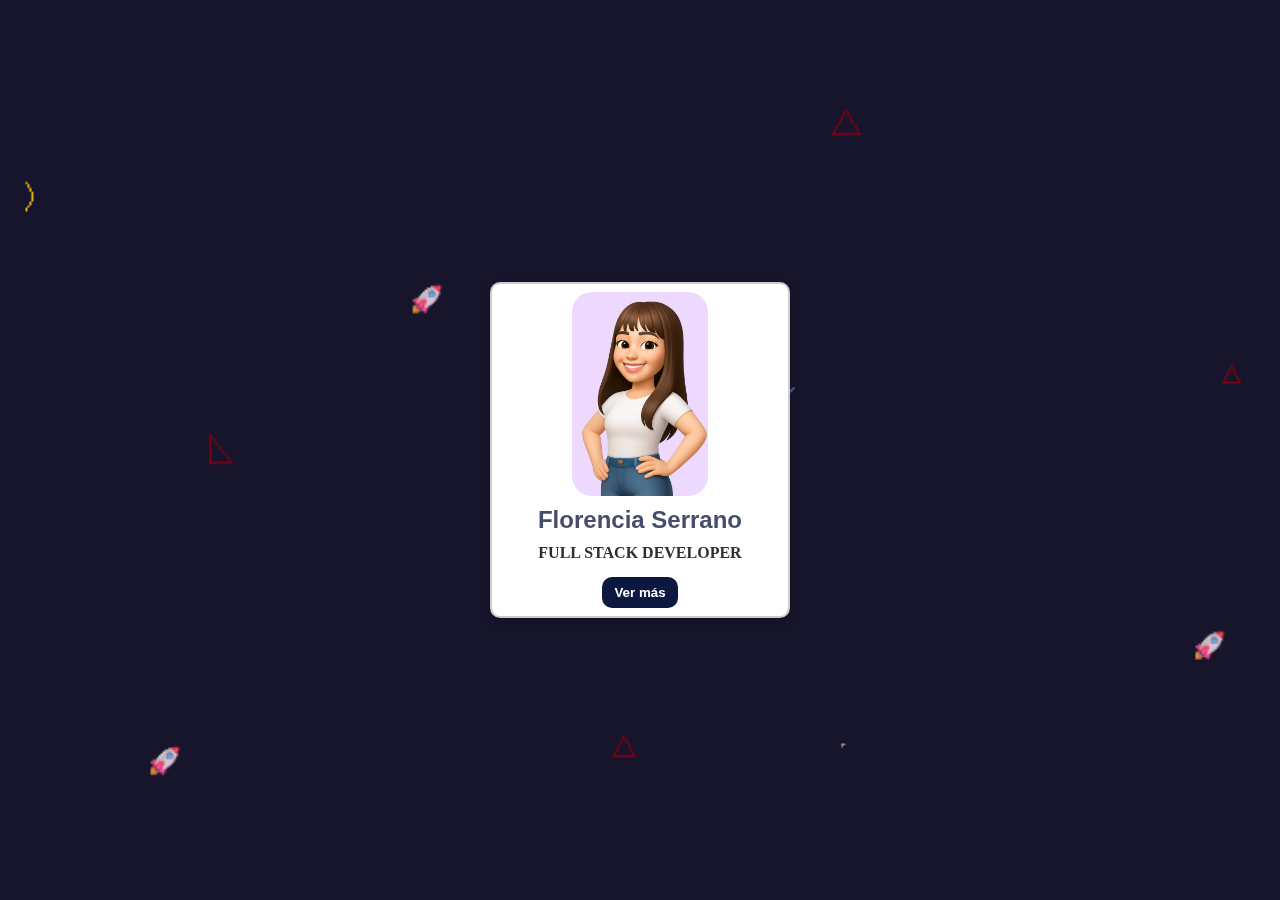
<file: index.html>
<!DOCTYPE html>
<html lang="en">
<head>
    <meta charset="UTF-8">
    <meta name="viewport" content="width=device-width, initial-scale=1.0">
    <title>Tarjeta 3D Florencia</title>
    <link rel="preconnect" href="https://fonts.googleapis.com">
    <link rel="preconnect" href="https://fonts.gstatic.com" crossorigin>
    <link href="https://fonts.googleapis.com/css2?family=Bebas+Neue&family=Chewy&family=League+Spartan:wght@100..900&family=Montserrat:ital,wght@0,100..900;1,100..900&display=swap" rel="stylesheet">
    <link rel="stylesheet" href="/style.css">
</head>
<body>


<div class="tarjeta">
    <div class="tarjeta-inner" id="tarjeta">

    <div class="tarjeta-frente">
        <img src="/images/fotochatgpt.png" alt="Foto de Florencia">
        <h1>Florencia Serrano</h1>
        <p>FULL STACK DEVELOPER</p>
        <button onclick="voltearTarjeta()" title="Ver más sobre Florencia">Ver más</button>
    </div>

    <div class="tarjeta-dorso">
        <h1>Sobre mi</h1>
        <div class="container-burbujas">
            <div>
                <h3>🙋‍♀️27 años</h3>
            </div>
            <div>
                <h3>🩵Argentina</h3>
            </div>
            <div>
                <h3>👩‍👧Mamá</h3>
            </div>
            <div>
                <h3>📍La Plata, Bs As</h3>
            </div>
        </div>
    
        
        <p>  Disfruto del diseño y la programación web. Me apasiona crear sitios visualmente atractivos y fáciles de usar, combinando creatividad con lógica.</p>
    
        <div id="redes">
            <a href="https://www.linkedin.com/in/florencia-serrano-988331378/?utm_source=share&utm_campaign=share_via&utm_content=profile&utm_medium=ios_app" target="_blank"><img src="/images/linkedin.png" alt="Linkedin de Florencia"></a>
            <a href="https://wa.me/+542236687038?text=Hola%20%20Florencia.%20Te%20escribo%20desde.." target="_blank"><img src="/images/whatsapp.png" alt="WhatsApp de Florencia"></a>
            <a href="https://github.com/fserrano97" target="_blank"><img src="/images/github.png" alt="GitHub de Florencia"></a>
        </div>

         <button onclick="voltearTarjeta()" title="Volver a la tarjeta principal">Volver</button>
    </div>

</div>
</div>



<script>

    function mostrar(n) {
      document.getElementById('contenido1').style.display = (n===1) ? 'block' : 'none';
      document.getElementById('contenido2').style.display = (n===2) ? 'block' : 'none';
      document.getElementById('btn1').classList.toggle('activa', n===1);
      document.getElementById('btn2').classList.toggle('activa', n===2);
    }

    function voltearTarjeta() {
      document.getElementById("tarjeta").classList.toggle("volteada");
    }

</script>
</body>
</html>
</file>
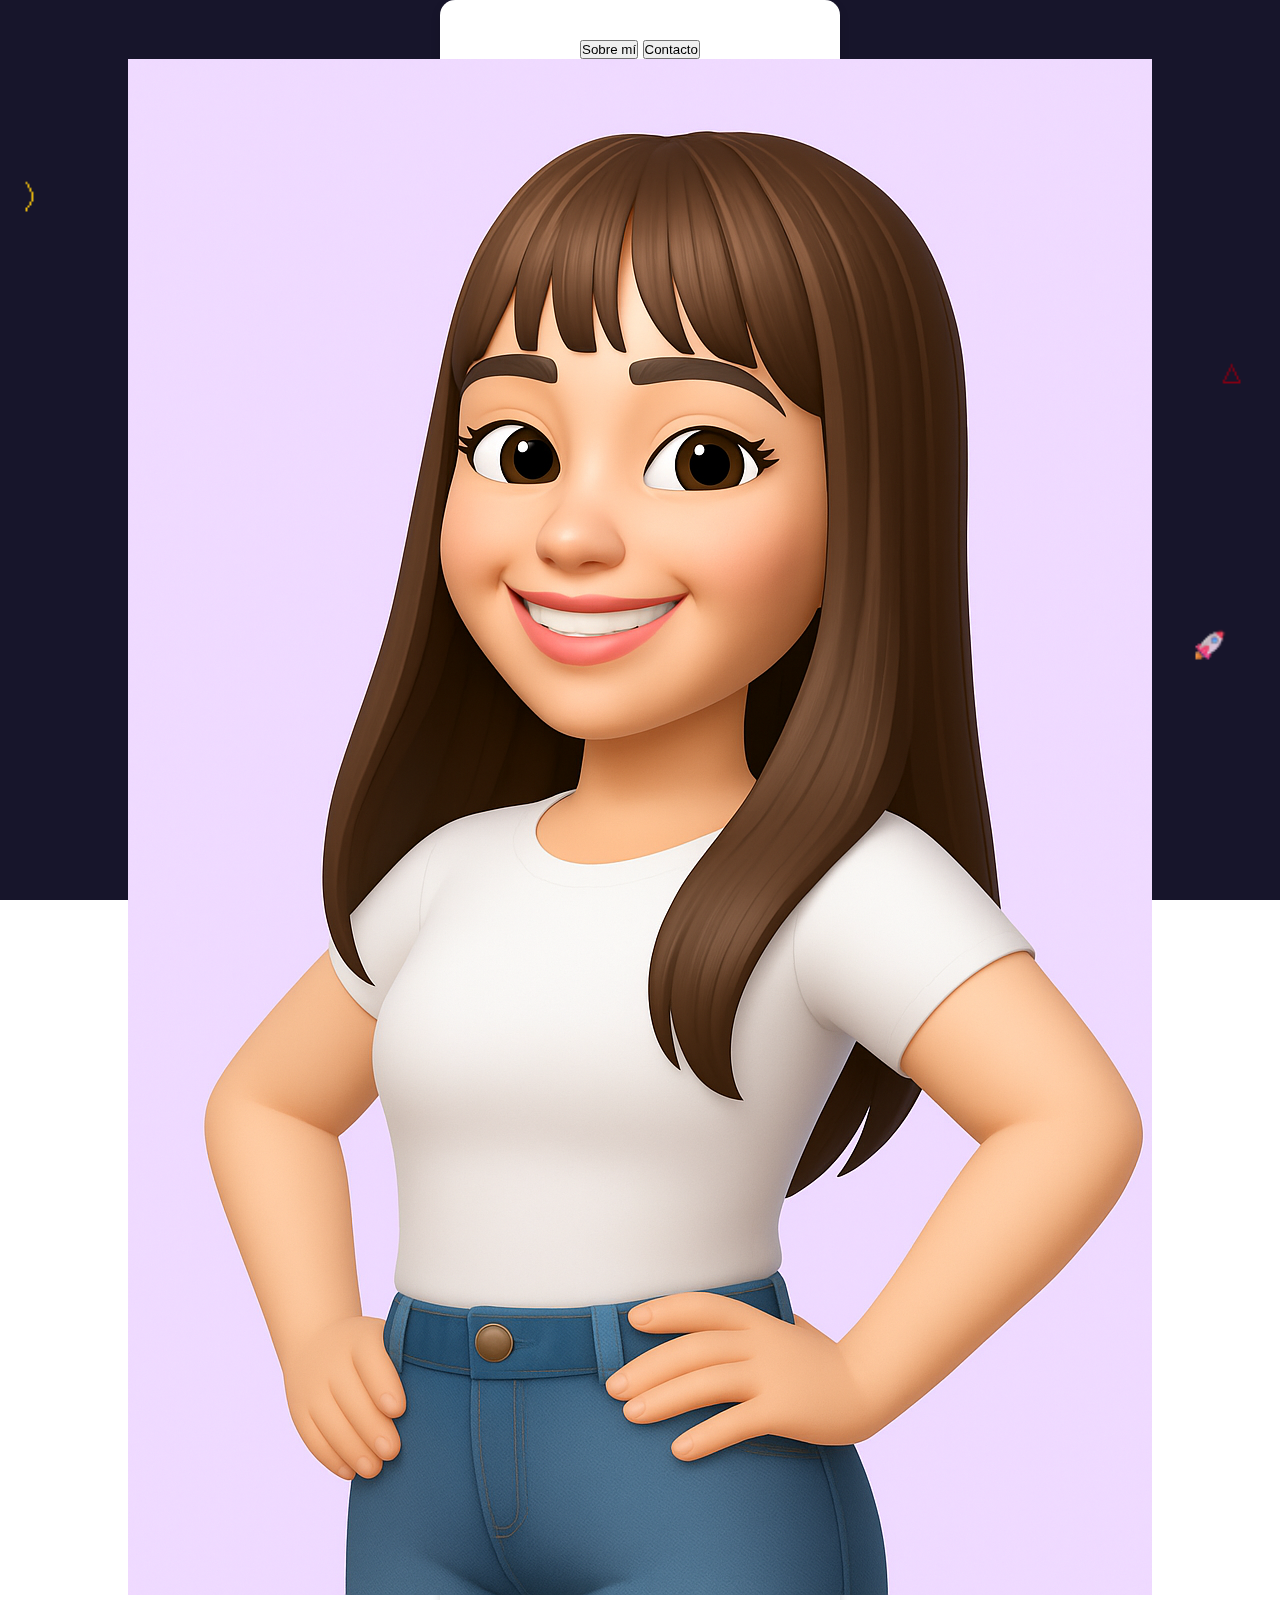
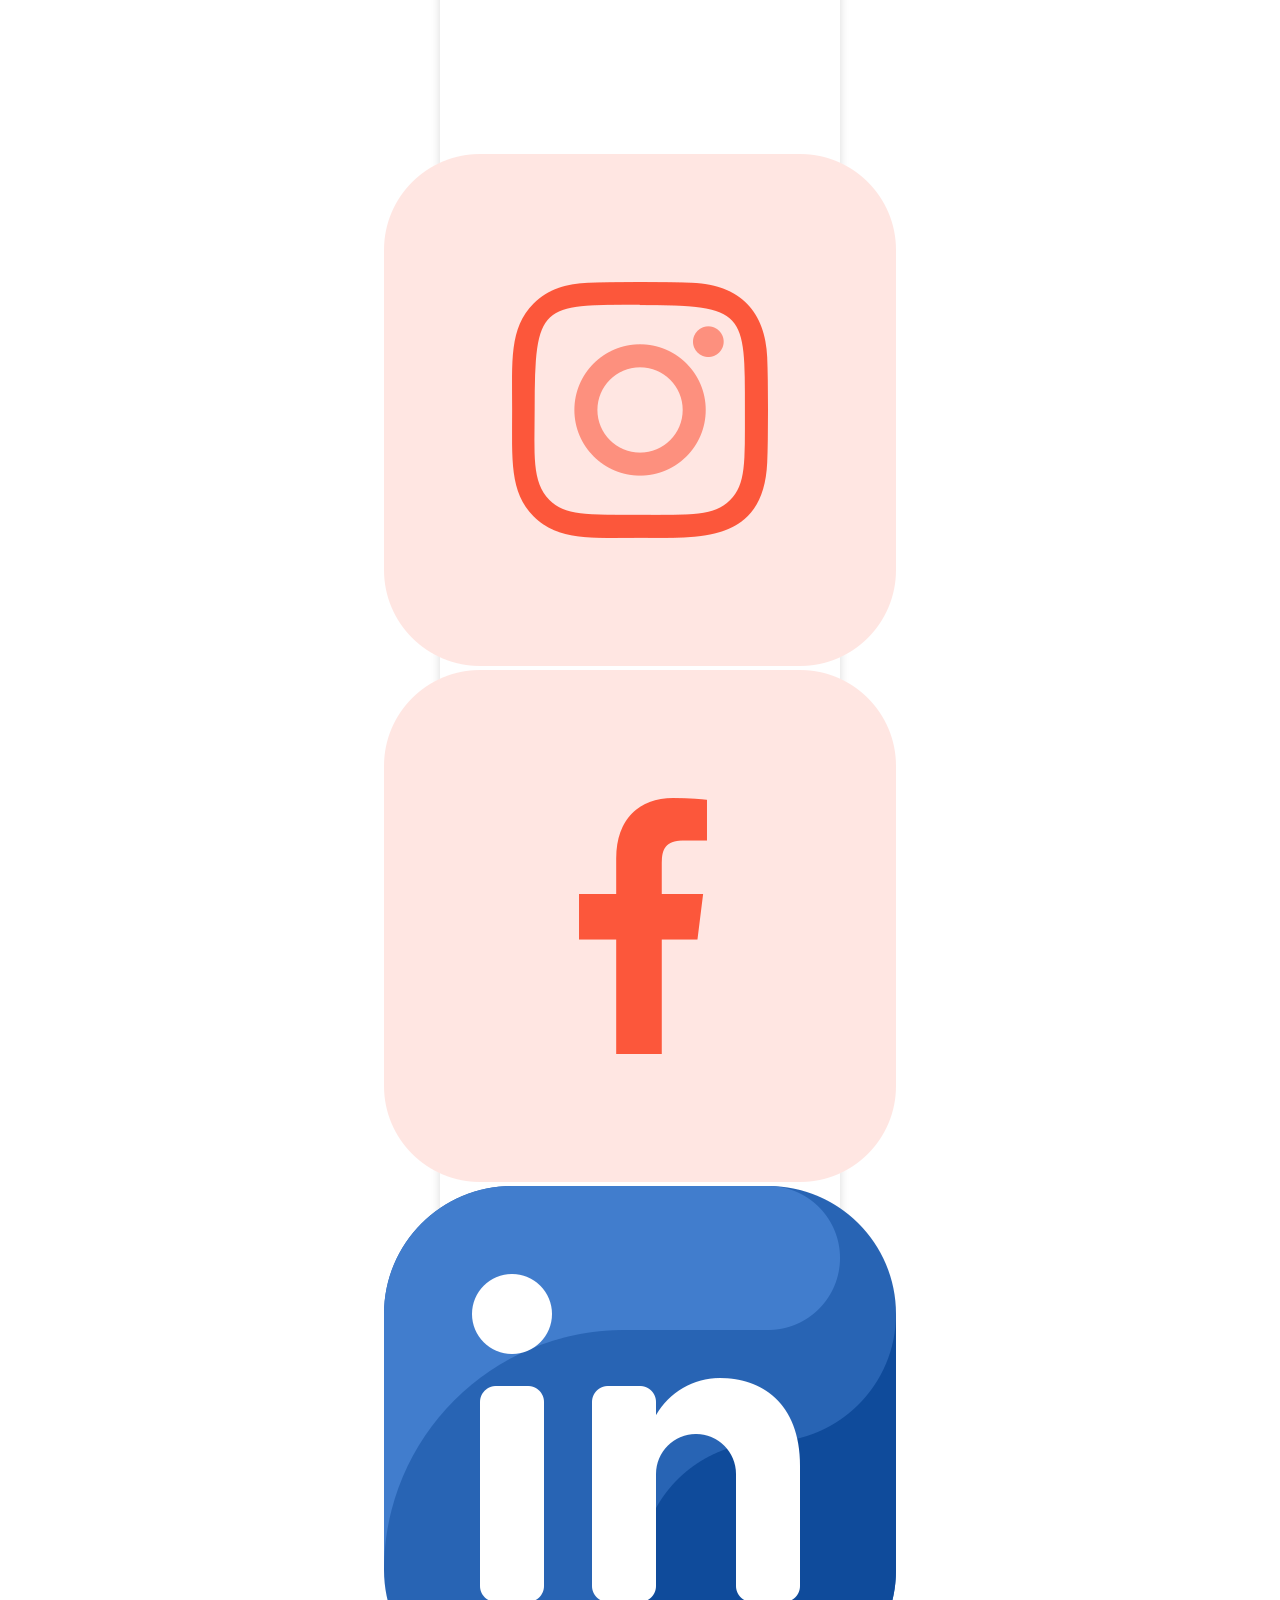
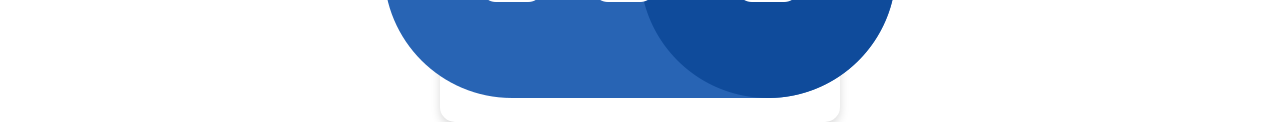
<file: index2.html>
<!DOCTYPE html>
<html lang="en">
<head>
    <meta charset="UTF-8">
    <meta name="viewport" content="width=device-width, initial-scale=1.0">
    <title>Tarjeta</title>
    <link rel="preconnect" href="https://fonts.googleapis.com">
<link rel="preconnect" href="https://fonts.gstatic.com" crossorigin>
<link href="https://fonts.googleapis.com/css2?family=Bebas+Neue&family=Chewy&family=League+Spartan:wght@100..900&family=Montserrat:ital,wght@0,100..900;1,100..900&display=swap" rel="stylesheet">
    <link rel="stylesheet" href="/style.css">
</head>
<body>


    <div id="container-padre">
            <div class="pestanas">
                <button id="btn1" class="activa" onclick="mostrar(1)">Sobre mí</button>
                <button id="btn2" onclick="mostrar(2)">Contacto</button>
            </div>

        <header>
    
        <div id="contenedor-hijo">
            <div>
                 <img src="/images/fotochatgpt.png" alt="Emoji de Florencia Serrano">
            </div>
           
            <div class="text-container">
                <h1>Florencia Serrano</h1>
                <h2>FULL STACK DEVELOPER</h2>
            </div>
        </div>
    
        </header>
    

        <main id="contenido-main">
        
    
        <div class="contenido" id="contenido1">
            <p>
            Disfruto del diseño y la programación web.
            Me apasiona crear sitios visualmente atractivos
            y fáciles de usar, combinando creatividad con lógica.
            Me encanta aprender cosas nuevas y mejorar en cada proyecto.
            </p>
        </div>

        <div class="contenido" id="contenido2" style="display:none;">
            <p>💻 Algunos proyectos recientes:</p>
            <ul>
            <li>🌐 Portafolio basico</li>
            <li>🛍️ </li>
            <li>🎨 Portfolio interactivo en React</li>
            </ul>
        </div>
        </main>

<footer>

  <div class="redes">
    <a href="" target="_blank">
      <img src="/images/instagram (1).png" alt="Instagram">
    </a>
    <a href="" target="_blank">
      <img src="/images/facebook.png" alt="Facebook">
    </a>
    <a href="" target="_blank">
      <img src="/images/linkedin.png" alt="Linkedin">
    </a>
  </div>

</footer>

<script>
function mostrar(n) {
  document.getElementById('contenido1').style.display = (n === 1) ? 'block' : 'none';
  document.getElementById('contenido2').style.display = (n === 2) ? 'block' : 'none';
  document.getElementById('btn1').classList.toggle('activa', n === 1);
  document.getElementById('btn2').classList.toggle('activa', n === 2);
}

</script>

    </div>
       
</body>
</html>
</file>
<file: style.css>
* {
   box-sizing: border-box; 
   margin:0; 
   padding:0; 
   font-family: "Poppins", sans-serif; 
}

body {
  position: relative;
  color: white;
  display: flex;
  flex-direction: column;
  align-items: center;
  justify-content: center;
  min-height: 100vh;
  overflow: hidden;
}

body::before {
  content: "";
  position: fixed;
  top: 0;
  left: 0;
  width: 100%;
  height: 100%;
  background: url('images/fondopaint.png') no-repeat center center fixed;
  background-size: cover;      
  background-position: center; 
  z-index: -2;
}

body::after {
  content: "";
  position: fixed;
  top: 0;
  left: 0;
  width: 100%;
  height: 100%;
  background: rgb(0 0 0 / 6%); 
  z-index: -1;
}

@media (max-width: 600px) {
  body::before {
    background-size: cover;
    background-attachment: scroll; 
  }

  body::after {
    background: rgb(0 0 0 / 6%);
  }
}


body::before {
  content: "";
  position: fixed;
  top: 0;
  left: 0;
  width: 100%;
  height: 100%;
  background: url('images/fondopaint.png') repeat; 
  background-size: cover;
  background-position: 0 0;
  z-index: -2;
  animation: moverFondo 60s linear infinite; 
}

@keyframes moverFondo {
  0% { background-position: 0 0; }
  100% { background-position: 1000px 1000px; } 
}

.tarjeta {
  position: relative;
  z-index: 1;
}

#container-padre {
    position: relative;
    background-color: #fff;
    border-radius: 15px;
    box-shadow: 0 4px 10px rgba(0,0,0,0.15);
    width: 400px;
    padding: 40px 20px 20px;
    text-align: center;
    display: flex;
    flex-direction: column;
    align-items: center;
}

.tarjeta { 
        perspective: 1000px;
        width: 300px;
}

.tarjeta-inner {
    position: relative;
    height: 336px;
    transition: transform 0.8s cubic-bezier(0.4, 0.2, 0.2, 1), box-shadow 0.3s;
    transform-style: preserve-3d;
}

.tarjeta-inner.volteada {
    transform: rotateY(180deg);
    box-shadow: 0 20px 30px rgba(0,0,0,0.3); 

}

.tarjeta-frente, .tarjeta-dorso {
      position: absolute;
      width: 100%; height: 100%;
      backface-visibility: hidden;
      display: flex; 
      flex-direction: column;
      justify-content: center; 
      align-items: center;
      border: 2px solid #ccc;
      border-radius: 10px;
      padding: 20px;
      gap: 10px;
      box-shadow: 0 4px 8px rgba(0,0,0,0.2);
      background-color: #fff}

.tarjeta-dorso { 
    transform: rotateY(180deg);
}

.tarjeta-frente button, .tarjeta-dorso button {
    cursor: pointer;
    background-color: #0c1840;
    color: white;
    border: none;
    border-radius: 10px;
    padding: 8px 12px;
    font-weight: bold;
    transition: background-color 0.3s;
    margin-top: 5px;
}

.tarjeta-frente button:hover, .tarjeta-dorso button:hover {
    background-color: #7a83a7;
}

.tarjeta-frente img{
    width: 8.5em;
    border-radius: 20px;
}

.tarjeta-frente h1{
    color: #454d6c;
    font-size: 1.5em;
}

.tarjeta-frente p {
   font-family: 'Inter Tight';
    color: #2e2e2e;
    font-weight: 900;
}

.tarjeta-dorso h1{
    color: #1a125c;
    margin: 5px;
    font-size: 18px;
}

.tarjeta-dorso p{
    font-family: "Montserrat", sans-serif;
    color: #444;
    font-weight: bold;
    text-align: center;
    font-size: 0.9em;
}

#redes{
    height: 35px;
}

#redes a img{
    width:26px;
   margin: 5px 0px 5px 0px;
}

#redes a {
  text-decoration: none;
  border-bottom: none;
}

.container-burbujas {
  display: flex;
  flex-wrap: wrap;
  justify-content: center;
  gap: 5px;
  margin-bottom: 8px;
}

@keyframes burbujaRebote {
  0% { transform: translateY(0); }
  40% { transform: translateY(-8px) scale(1.1); }
  60% { transform: translateY(2px) scale(1.05); }
  100% { transform: translateY(0) scale(1); }
}

.container-burbujas div {
    background-color: #97a2cd;
    color: #1c2b5e;
    border-radius: 11px;
    padding: 2px 8px;
    font-size: 0.8em;
    font-weight: bold;
    font-family: "Montserrat", sans-serif;
    text-align: center;
    box-shadow: 0 2px 5px rgba(0, 0, 0, 0.1);
    transition: background-color 0.3s, color 0.3s;
    cursor: pointer;
}

.container-burbujas div:hover {
  background-color: #1a125c;
  color: white;
  animation: burbujaRebote 0.5s ease;
}
</file>
